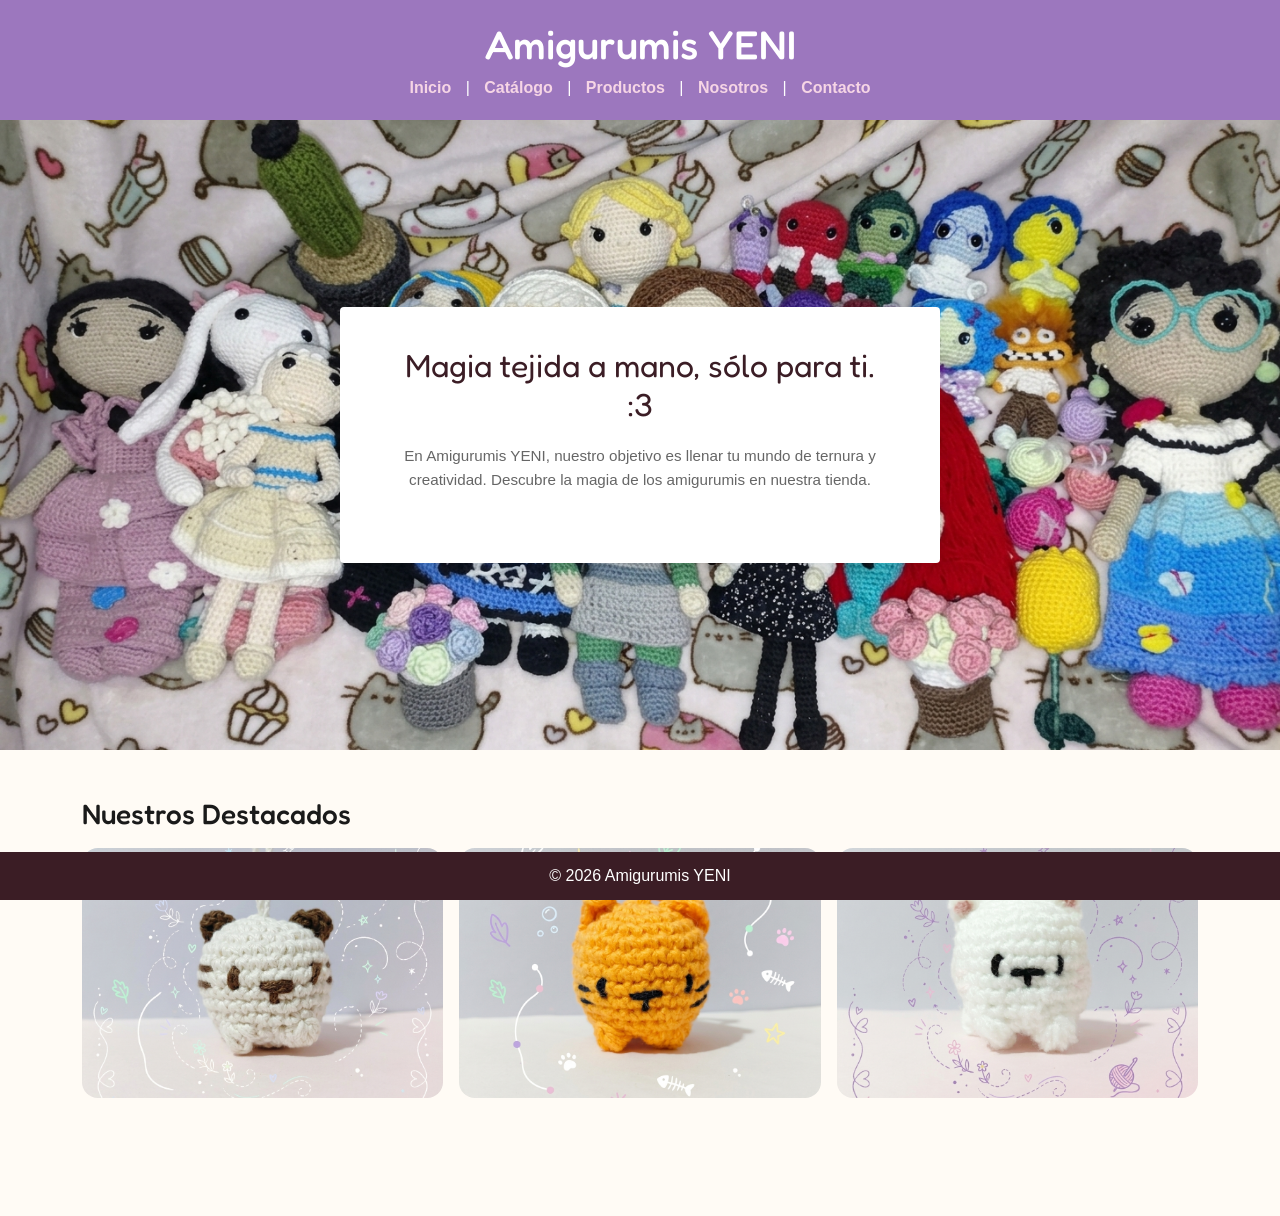
<file: index.html>
<!DOCTYPE html>
<html lang="es">
<head>
    <meta charset="UTF-8">
    <meta name="viewport" content="width=device-width, initial-scale=1.0">
    <title>Amigurumis YENI - Inicio</title>
    <link href="https://cdn.jsdelivr.net/npm/bootstrap@5.3.0/dist/css/bootstrap.min.css" rel="stylesheet">
    <link rel="preconnect" href="https://fonts.googleapis.com">
    <link rel="preconnect" href="https://fonts.gstatic.com" crossorigin>
    <link href="https://fonts.googleapis.com/css2?family=Fredoka:wght@400;500;600&display=swap" rel="stylesheet">
    <link rel="stylesheet" href="style.css">
</head>
<body>
    <header>
        <h1>Amigurumis YENI</h1>
        <nav>
            <a href="index.html">Inicio</a> |
            <a href="catalogo.html">Catálogo</a> |
            <a href="productos.html">Productos</a> |
            <a href="nosotros.html">Nosotros</a> |
            <a href="contacto.html">Contacto</a>
        </nav>
    </header>
    <main class="hero-section">
        <div class="tarjeta-hero">
            <h1>Magia tejida a mano, sólo para ti. :3</h1>
            <p>En Amigurumis YENI, nuestro objetivo es llenar tu mundo de ternura y creatividad. Descubre la magia de los amigurumis en nuestra tienda.</p>
        </div>
    </main>
    <section class="container my-5">
        <div class="d-flex justify-content-between align-items-center mb-3">
            <h3 class="mb-0" style="color: #1a1a1a; font-weight: 500;">Nuestros Destacados</h3>
        </div>
        <div class="carrusel-galeria">
            <div class="tarjeta-carrusel"><img src="gato 1.jpg" alt="Gatito 1"></div>
            <div class="tarjeta-carrusel"><img src="gato 2.jpg" alt="Gatito 2"></div>
            <div class="tarjeta-carrusel"><img src="gato 3.jpg" alt="Gatito 3"></div>
            <div class="tarjeta-carrusel"><img src="pollito.jpg" alt="Pollito"></div>
            <div class="tarjeta-carrusel"><img src="florero.jpg" alt="Florero"></div>
            <div class="tarjeta-carrusel"><img src="conejita.jpg" alt="Conejita"></div>
            <div class="tarjeta-carrusel"><img src="ballenitas.jpg" alt="Ballenitas"></div>
        </div>
    </section>
    <script src="https://cdn.jsdelivr.net/npm/bootstrap@5.3.0/dist/js/bootstrap.bundle.min.js"></script>
    <footer>
        <p>&copy; 2026 Amigurumis YENI</p>
    </footer>
</body>
</html>
</file>
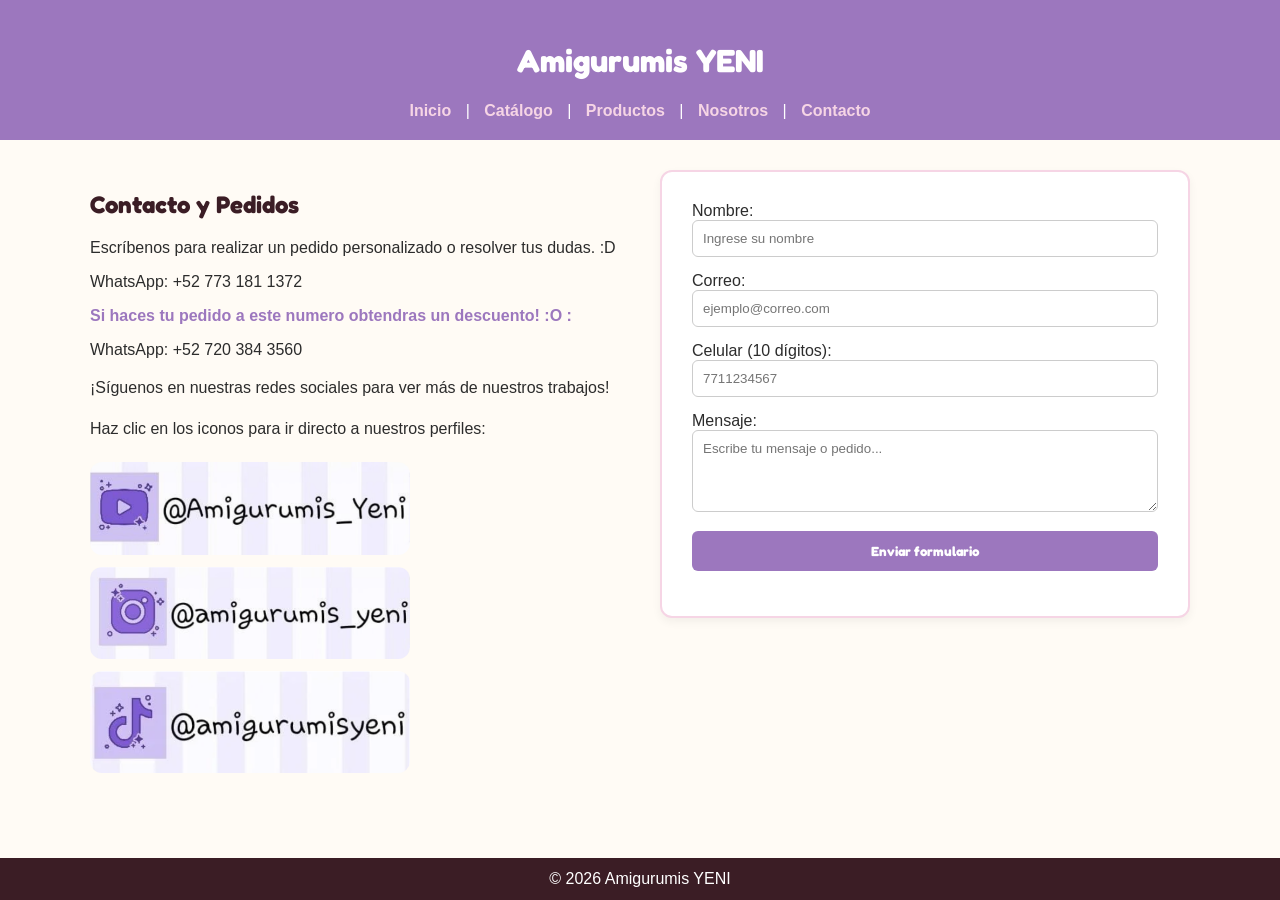
<file: contacto.html>
<!DOCTYPE html>
<html lang="es">
<head>
    <meta charset="UTF-8">
    <meta name="viewport" content="width=device-width, initial-scale=1.0">
    <title>Amigurumis YENI - Contacto</title>
    <link rel="preconnect" href="https://fonts.googleapis.com">
    <link rel="preconnect" href="https://fonts.gstatic.com" crossorigin>
    <link href="https://fonts.googleapis.com/css2?family=Fredoka:wght@400;500;600&display=swap" rel="stylesheet">
    <link rel="stylesheet" href="style.css">
</head>
<body>
    <header>
        <h1>Amigurumis YENI</h1>
        <nav>
            <a href="index.html">Inicio</a> |
            <a href="catalogo.html">Catálogo</a> |
            <a href="productos.html">Productos</a> |
            <a href="nosotros.html">Nosotros</a> |
            <a href="contacto.html">Contacto</a>
        </nav>
    </header>
    <main class="contacto-layout">
        <section class="contacto-info">
            <h2>Contacto y Pedidos</h2>
            <p>Escríbenos para realizar un pedido personalizado o resolver tus dudas. :D</p>
            <p>WhatsApp: +52 773 181 1372</p>
            <p style="color: #9C77BE; font-weight: bold;">Si haces tu pedido a este numero obtendras un descuento! :O :</p>
            <p>WhatsApp: +52 720 384 3560</p>
            <div class="redes-textos">
                <p>¡Síguenos en nuestras redes sociales para ver más de nuestros trabajos!</p>
                <p>Haz clic en los iconos para ir directo a nuestros perfiles:</p>
            </div>
            <div class="redes-enlaces">
                <a href="https://www.youtube.com/@Amigurumis_Yeni" target="_blank" rel="noopener">
                    <img src="youtube.png" alt="YouTube @Amigurumis_Yeni">
                </a>
                <a href="https://www.instagram.com/amigurumis_yeni" target="_blank" rel="noopener">
                    <img src="insta.png" alt="Instagram @amigurumis_yeni">
                </a>
                <a href="https://www.tiktok.com/@amigurumisyeni" target="_blank" rel="noopener">
                    <img src="tiktok.png" alt="TikTok @amigurumisyeni">
                </a>
            </div>
        </section>
        <section class="contacto-form">
            <form id="formulario">
                <div class="formulario">
                    <label for="nombre">Nombre:</label>
                    <input type="text" id="nombre" name="nombre" placeholder="Ingrese su nombre">
                    <label for="email">Correo:</label>
                    <input type="email" id="email" name="email" placeholder="ejemplo@correo.com">
                    <label for="cel">Celular (10 dígitos):</label>
                    <input type="tel" id="cel" name="cel" placeholder="7711234567">
                    <label for="mensaje">Mensaje:</label>
                    <textarea id="mensaje" name="mensaje" rows="4" placeholder="Escribe tu mensaje o pedido..."></textarea>
                    <button type="submit">Enviar formulario</button>
                    <div id="respuesta"></div>
                </div>
            </form>
        </section>
    </main>
    <footer>
        <p>&copy; 2026 Amigurumis YENI</p>
    </footer>
    <script src="funtion.js"></script>
</body>
</html>
</file>
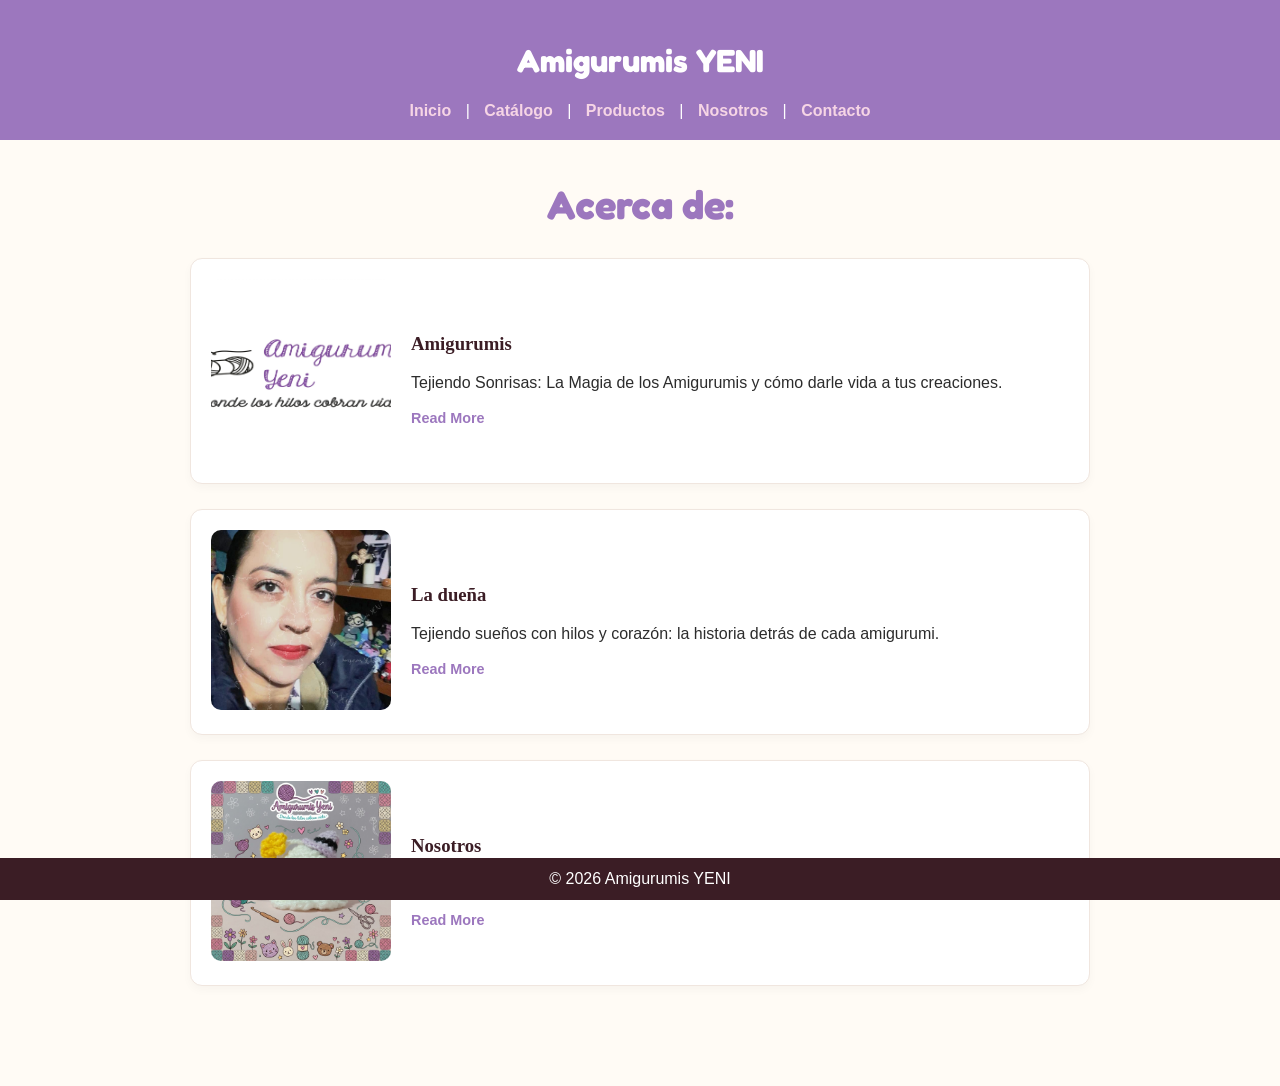
<file: nosotros.html>
<!DOCTYPE html>
<html lang="es">
<head>
    <meta charset="UTF-8">
    <meta name="viewport" content="width=device-width, initial-scale=1.0">
    <title>Amigurumis YENI - Nosotros</title>
    <link rel="preconnect" href="https://fonts.googleapis.com">
    <link rel="preconnect" href="https://fonts.gstatic.com" crossorigin>
    <link href="https://fonts.googleapis.com/css2?family=Fredoka:wght@400;500;600&display=swap" rel="stylesheet">
    <link rel="stylesheet" href="style.css">
</head>
<body>
    <header>
        <h1>Amigurumis YENI</h1>
        <nav>
            <a href="index.html">Inicio</a> |
            <a href="catalogo.html">Catálogo</a> |
            <a href="productos.html">Productos</a> |
            <a href="nosotros.html">Nosotros</a> |
            <a href="contacto.html">Contacto</a>
        </nav>
    </header>
    <main class="contenedor-nosotros">
        <h2 class="titulo-principal">Acerca de:</h2>
        <div class="fila-nosotros">
            <div class="caja-imagen">
                <img src="logoay.png" alt="Amigurumis YENI">
            </div>
            <div class="caja-texto">
                <h3>Amigurumis</h3>
                <p>Tejiendo Sonrisas: La Magia de los Amigurumis y cómo darle vida a tus creaciones.</p>
                <p class="texto-oculto" id="texto1">Cada puntada está pensada para transmitir alegría. Utilizamos materiales suaves e hipoalergénicos de la más alta calidad para garantizar que cada muñeco sea seguro, duradero y muy apapachable.</p>
                <a href="#" class="btn-leer" onclick="toggleTexto(event, 'texto1', this)">Read More</a>
            </div>
        </div>
        <div class="fila-nosotros">
            <div class="caja-imagen">
                <img src="dueay.jpg" alt="La dueña">
            </div>
            <div class="caja-texto">
                <h3>La dueña</h3>
                <p>Tejiendo sueños con hilos y corazón: la historia detrás de cada amigurumi.</p>
                <p class="texto-oculto" id="texto2">Hola, soy Yeni. Empecé este proyecto como un pasatiempo y poco a poco se convirtió en mi pasión. Me encanta transformar un simple ovillo de hilo en un personaje lleno de vida y personalidad para ti.</p>
                <a href="#" class="btn-leer" onclick="toggleTexto(event, 'texto2', this)">Read More</a>
            </div>
        </div>
        <div class="fila-nosotros">
            <div class="caja-imagen">
                <img src="amiay.jpg" alt="Nosotros">
            </div>
            <div class="caja-texto">
                <h3>Nosotros</h3>
                <p>Más que amigurumis: un espacio cálido, creativo y lleno de ilusión.</p>
                <p class="texto-oculto" id="texto3">Buscamos crear una comunidad donde los amantes del crochet y los detalles artesanales encuentren un lugar especial. Cada pedido se empaca con muchísimo cariño para que recibas un pedacito de nuestra ilusión.</p>
                <a href="#" class="btn-leer" onclick="toggleTexto(event, 'texto3', this)">Read More</a>
            </div>
        </div>
    </main>
    <footer>
        <p>&copy; 2026 Amigurumis YENI</p>
    </footer>
    <script src="funtion.js"></script>
</body>
</html>
</file>
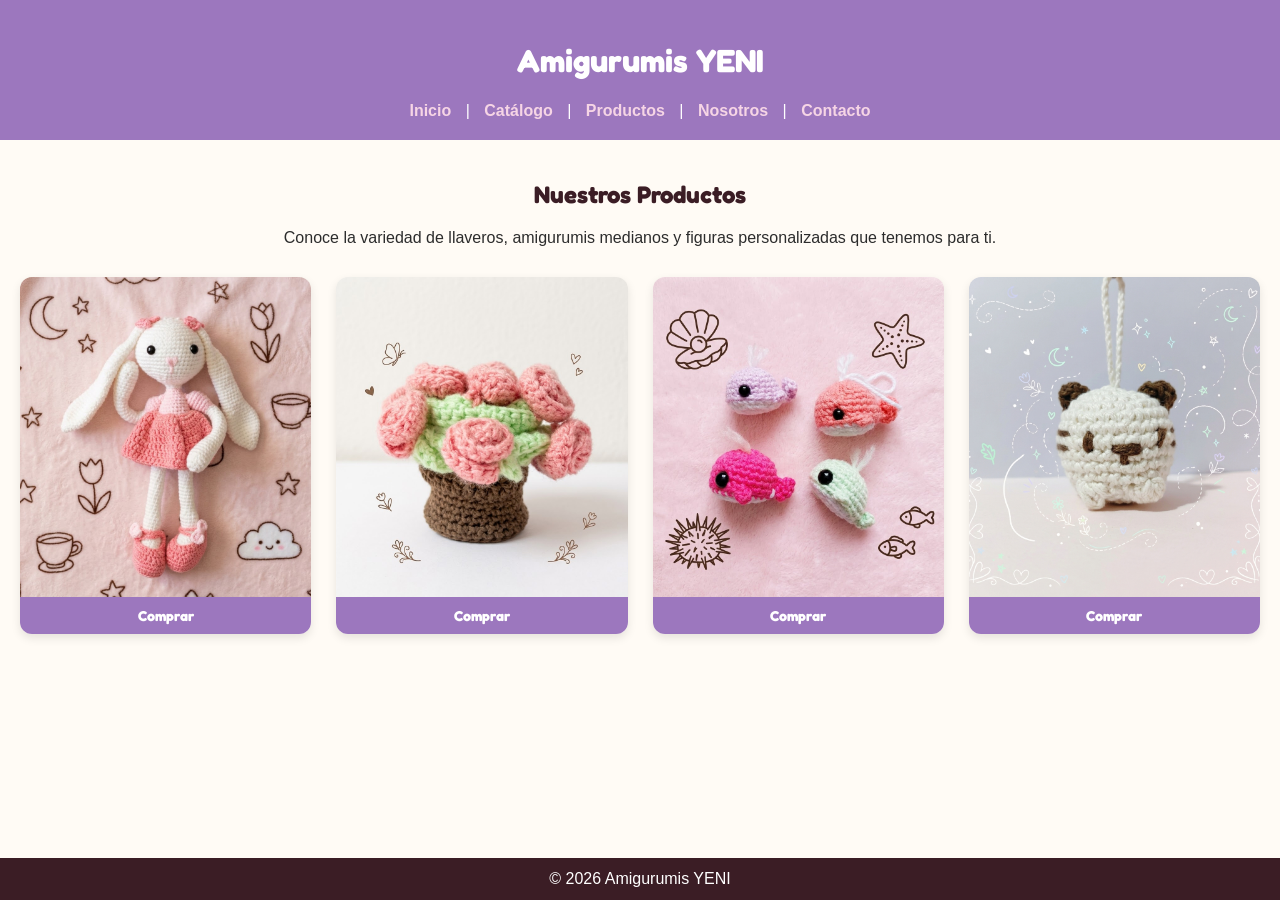
<file: productos.html>
<!DOCTYPE html>
<html lang="es">
<head>
    <meta charset="UTF-8">
    <meta name="viewport" content="width=device-width, initial-scale=1.0">
    <title>Amigurumis YENI - Productos</title>
    <link rel="preconnect" href="https://fonts.googleapis.com">
    <link rel="preconnect" href="https://fonts.gstatic.com" crossorigin>
    <link href="https://fonts.googleapis.com/css2?family=Fredoka:wght@400;500;600&display=swap" rel="stylesheet">
    <link rel="stylesheet" href="style.css">
</head>
<body>
    <header>
        <h1>Amigurumis YENI</h1>
        <nav>
            <a href="index.html">Inicio</a> |
            <a href="catalogo.html">Catálogo</a> |
            <a href="productos.html">Productos</a> |
            <a href="nosotros.html">Nosotros</a> |
            <a href="contacto.html">Contacto</a>
        </nav>
    </header>
    <section class="contenedor-productos">
        <h2 style="color: #3b1d25; text-align: center;">Nuestros Productos</h2>
        <p style="text-align: center; color: #2C2C2C; margin-bottom: 30px;">Conoce la variedad de llaveros, amigurumis medianos y figuras personalizadas que tenemos para ti.</p>
        <div class="galeria-productos">
            <div class="tarjeta-producto">
                <img src="conejita.jpg" alt="Conejita Amigurumi" class="efecto-zoom">
                <button class="btn-comprar" onclick="alert('Pregunta por su existencia por Whats :3')">Comprar</button>
            </div>
            <div class="tarjeta-producto">
                <img src="florero.jpg" alt="Macetita de Flores" class="efecto-zoom">
                <button class="btn-comprar" onclick="alert('Pregunta por su existencia por Whats :3')">Comprar</button>
            </div>
            <div class="tarjeta-producto">
                <img src="ballenitas.jpg" alt="Ballenitas" class="efecto-zoom">
                <button class="btn-comprar" onclick="alert('Pregunta por su existencia por Whats :3')">Comprar</button>
            </div>
            <div class="tarjeta-producto">
                <img src="gato 1.jpg" alt="Llavero de Gato" class="efecto-zoom">
                <button class="btn-comprar" onclick="alert('Pregunta por su existencia por Whats :3')">Comprar</button>
            </div>
        </div>
    </section>
    <footer>
        <p>&copy; 2026 Amigurumis YENI</p>
    </footer>
</body>
</html>
</file>
<file: style.css>
header {
    background-color: #9C77BE;
    color: white;
    padding: 20px;
    text-align: center;
    position: sticky;
    top: 0;
    z-index: 100;
}

body {
    background-color: #FFFBF5;
    color: #2C2C2C;
    font-family: Arial, sans-serif;
    margin: 0;
    padding: 0 0 60px 0;
}

header nav a {
    color: #F6D5E5;
    text-decoration: none;
    margin: 0 10px;
    font-weight: bold;
}

header nav a:hover {
    color: white;
}

.hero-section {
    background-image: url('banner.jpg'); 
    background-size: cover;
    background-position: center;
    background-repeat: no-repeat;
    
    width: 100%;
    height: 70vh; 
    display: flex;
    justify-content: center; 
    align-items: center;   
    position: relative;
}

.tarjeta-hero {
    position: relative; 
    background-color: #ffffff;
    padding: 40px 50px;
    border-radius: 4px;
    box-shadow: 0 10px 30px rgba(0, 0, 0, 0.15);
    max-width: 600px;
    text-align: center; 
}

.tarjeta-hero h1 {
    font-size: 2rem;
    font-weight: 400; 
    color: #3b1d25;
    margin-bottom: 20px;
    line-height: 1.2;
}

.tarjeta-hero p {
    font-size: 0.95rem;
    color: #666666; 
    line-height: 1.6;
    margin-bottom: 30px;
}

.carrusel-galeria {
    display: flex;
    gap: 1rem;
    overflow-x: auto;
    scroll-snap-type: x mandatory;
    padding-bottom: 10px;
}

.carrusel-galeria::-webkit-scrollbar {
    height: 6px;
}

.carrusel-galeria::-webkit-scrollbar-thumb {
    background-color: #ccc;
    border-radius: 10px;
}

.tarjeta-carrusel {
    flex: 0 0 calc(33.333% - 0.66rem);
    scroll-snap-align: start;
}

.tarjeta-carrusel img {
    width: 100%;
    height: 250px;
    object-fit: cover;
    border-radius: 16px;
    display: block;
}

@media (max-width: 768px) {
    .tarjeta-carrusel {
        flex: 0 0 calc(80% - 0.5rem);
    }
}

@keyframes latido {
    0% {
        transform: scale(1);    
    }
    50% {
        transform: scale(1.1);  
    }
    100% {
        transform: scale(1);    
    }
}

.latido {
    animation: latido 1s infinite ease-in-out; 
}

.contenedor-productos {
    max-width: 1300px;
    margin: 40px auto;
    padding: 0 20px;
}

.galeria-productos {
    display: grid;
    grid-template-columns: repeat(4, 1fr); 
    gap: 25px;
    margin-top: 20px;
}

.tarjeta-producto {
    overflow: hidden;
    border-radius: 12px;
    box-shadow: 0 4px 10px rgba(0, 0, 0, 0.1);
    transition: box-shadow 0.3s ease, transform 0.3s ease;
}

.tarjeta-producto:hover {
    box-shadow: 0 0 0 4px #9C77BE, 0 10px 20px rgba(156, 119, 190, 0.35);
    transform: translateY(-5px);
}

.tarjeta-producto img {
    width: 100%;
    height: 320px; 
    object-fit: cover; 
    display: block;
    transition: transform 0.4s ease-in-out; 
}

.efecto-zoom:hover {
    transform: scale(1.1);
}

@media (max-width: 768px) {
    .galeria-productos {
        grid-template-columns: repeat(2, 1fr);
        gap: 15px;
    }

    .tarjeta-producto img {
        height: 220px;
    }
}

.btn-comprar {
    display: block;
    width: 100%;
    background-color: #9C77BE;
    color: white;
    border: none;
    padding: 10px;
    font-size: 0.9rem;
    font-weight: bold;
    cursor: pointer;
    transition: background-color 0.3s ease;
}

.btn-comprar:hover {
    background-color: #3b1d25;
}

.contenedor-nosotros {
    max-width: 900px;
    margin: 40px auto;
    padding: 0 20px;
}

.titulo-principal {
    text-align: center;
    color: #9C77BE; /* Lila de tu paleta */
    font-size: 2.5rem;
    margin-bottom: 30px;
}

.fila-nosotros {
    display: flex;
    align-items: center;
    background-color: #fff;
    border: 1px solid #f0e6df;
    border-radius: 12px;
    padding: 20px;
    margin-bottom: 25px;
    box-shadow: 0 4px 10px rgba(0,0,0,0.03);
    gap: 20px;
}

.caja-imagen img {
    width: 180px;
    height: 180px;
    object-fit: cover;
    border-radius: 10px;
}

.caja-texto {
    flex: 1;
}

.caja-texto h3 {
    font-family: 'Georgia', serif;
    color: #3b1d25; /* Rojo vino */
    margin-bottom: 8px;
}

.caja-texto p {
    color: #2C2C2C;
    font-size: 1rem;
    line-height: 1.5;
    margin-bottom: 10px;
}

.texto-oculto {
    display: none; 
    margin-top: 10px;
    color: #555;
    animation: fadeIn 0.5s ease;
}

.btn-leer {
    color: #9C77BE;
    text-decoration: none;
    font-weight: bold;
    font-size: 0.9rem;
    display: inline-block;
    margin-top: 5px;
}

.btn-leer:hover {
    color: #3b1d25;
    text-decoration: underline;
}

@keyframes fadeIn {
    from { opacity: 0; }
    to { opacity: 1; }
}

@media (max-width: 768px) {
    .fila-nosotros {
        flex-direction: column;
        text-align: center;
    }
    .caja-imagen img {
        width: 100%;
        height: 200px;
    }
}

form {
    background-color: #ffffff;
    padding: 30px;
    border-radius: 12px;
    box-shadow: 0 4px 10px rgba(0, 0, 0, 0.05);
    border: 2px solid #F6D5E5;
}

input[type="text"],
input[type="email"],
input[type="tel"],
textarea {
    width: 100%;
    padding: 10px;
    margin-bottom: 15px;
    border: 1px solid #ccc;
    border-radius: 6px;
    font-family: inherit;
    box-sizing: border-box;
}

input[type="text"]:focus,
input[type="email"]:focus,
input[type="tel"]:focus,
textarea:focus {
    outline: none;
    border-color: #9C77BE;
}

button[type="submit"] {
    background-color: #9C77BE;
    color: white;
    border: none;
    padding: 12px;
    width: 100%;
    border-radius: 6px;
    font-weight: bold;
    cursor: pointer;
    transition: background-color 0.3s ease;
}

button[type="submit"]:hover {
    background-color: #3b1d25;
}

#respuesta {
    margin-top: 15px;
    font-weight: bold;
    font-size: 0.95rem;
}

.catalogo-layout {
    display: grid;
    grid-template-columns: 1fr 1fr;   /* dos mitades iguales */
    gap: 30px;
    align-items: center;
    max-width: 1100px;
    margin: 30px auto;
    padding: 0 20px;
}

.catalogo-info {
    text-align: center;
}

.catalogo-info h2 {
    color: #3b1d25;
}

.fp-qr {
    max-width: 220px;   /* tamaño del QR */
    width: 100%;
    height: auto;
}

.latido {
    color: blueviolet;
}

.catalogo-imagen {
    text-align: center;
}

.catalogo-imagen img {
    width: 100%;
    max-height: calc(100vh - 220px);  /* nunca más alto que la pantalla visible */
    object-fit: contain;
    display: block;
    margin: 0 auto;
}

/* Pantallas chicas: se apilan en una sola columna */
@media (max-width: 768px) {
    .catalogo-layout {
        grid-template-columns: 1fr;
    }

    .catalogo-imagen img {
        max-height: none;
    }
}

.contacto-layout {
    display: grid;
    grid-template-columns: 1fr 1fr;   /* mitad y mitad */
    gap: 40px;
    align-items: start;
    max-width: 1100px;
    margin: 30px auto;
    padding: 0 20px;
}

.contacto-info {
    text-align: left;
}

.contacto-info h2 {
    color: #3b1d25;
}

.redes-textos p {
    line-height: 1.6;
    margin-bottom: 15px;
}

.redes-enlaces {
    display: flex;
    flex-direction: column;
    gap: 12px;
    margin-top: 20px;
}

.redes-enlaces img {
    width: 100%;
    max-width: 320px;
    height: auto;
    border-radius: 12px;
    display: block;
    transition: transform 0.3s ease, box-shadow 0.3s ease;
}

.redes-enlaces a:hover img {
    transform: scale(1.04);
    box-shadow: 0 0 0 3px #9C77BE;
}

.contacto-form form {
    margin: 0;
}

@media (max-width: 768px) {
    .contacto-layout {
        grid-template-columns: 1fr;   /* se apilan: info arriba, formulario abajo */
    }

    .contacto-info {
        text-align: center;
    }

    .redes-enlaces {
        align-items: center;
    }
}

h1, h2, h3 {
    font-family: 'Fredoka', 'Arial', sans-serif;
}

.btn-comprar,
button[type="submit"] {
    font-family: 'Fredoka', 'Arial', sans-serif;
}

footer {
    background-color: #3b1d25;
    color: white;
    text-align: center;
    position: fixed;
    bottom: 0;
    left: 0;
    width: 100%;
    z-index: 100;
}

footer p {
    margin: 0;
    padding: 12px;
}
</file>
